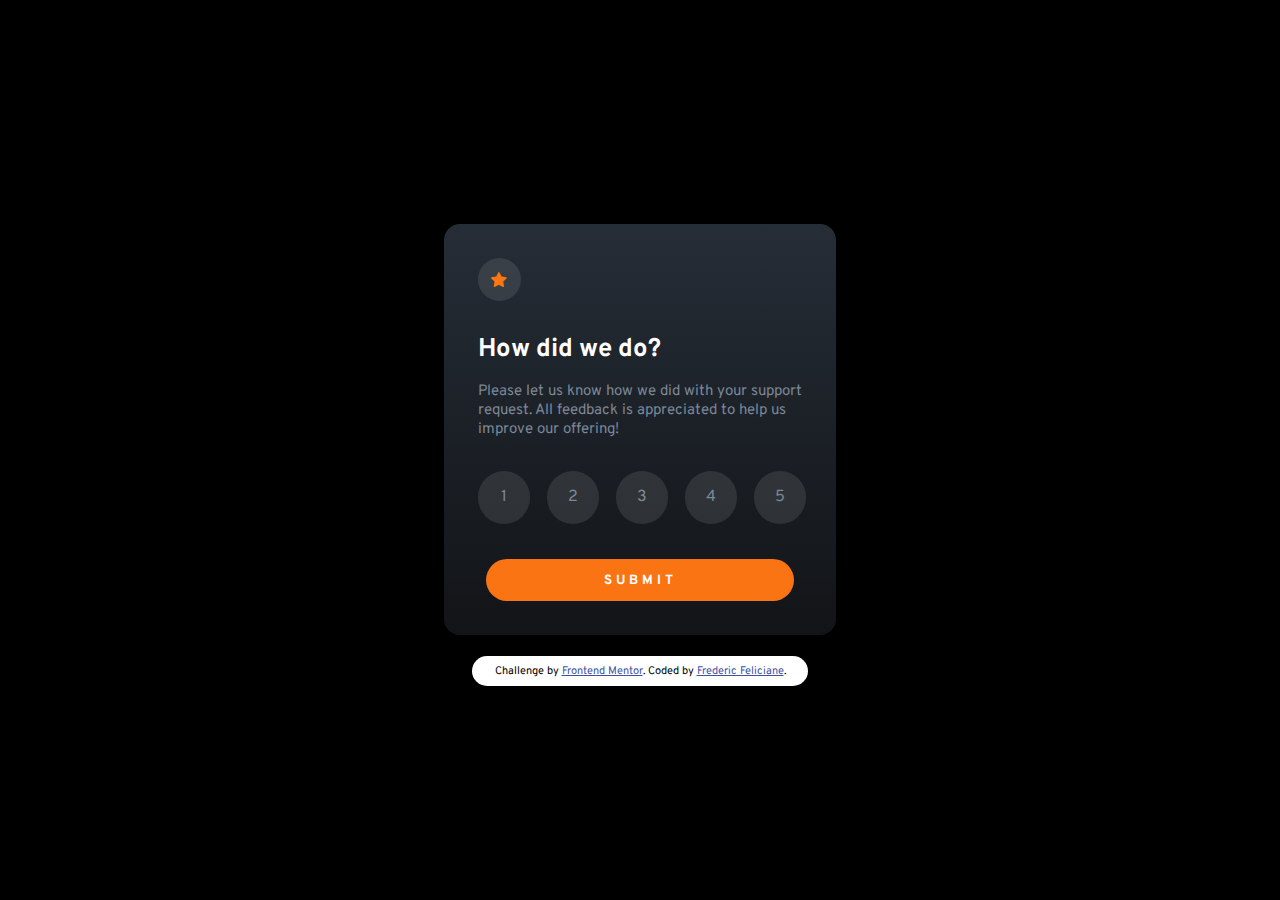
<file: index.html>
<!DOCTYPE html>
<html lang="en">
<head>
  <meta charset="UTF-8">
  <meta name="viewport" content="width=device-width, initial-scale=1.0"> <!-- displays site properly based on user's device -->

  <link rel="icon" type="image/png" sizes="32x32" href="./images/favicon-32x32.png">

  <title>Frontend Mentor | Interactive rating component</title>

  <!-- Feel free to remove these styles or customise in your own stylesheet 👍 -->
  <style>
    .attribution { font-size: 11px; text-align: center; }
    .attribution a { color: hsl(228, 45%, 44%); }
  </style>

  <link rel="stylesheet" href="./styles.css">
  <link rel="preconnect" href="https://fonts.googleapis.com">
  <link rel="preconnect" href="https://fonts.gstatic.com" crossorigin>
  <link href="https://fonts.googleapis.com/css2?family=Overpass:wght@400;700&display=swap" rel="stylesheet">
</head>
<body>

  <!-- Rating state start -->
  <div class="container">
    <div class="bg_img">

      <div class="star_container"><img src="./images/icon-star.svg" alt="" class="star"></div>

      <form action="/thank_you.html" method="get">
        <h1>How did we do?</h1>
        <p>
          Please let us know how we did with your support request. All feedback is appreciated
          to help us improve our offering!
        </p>

        <div class="rating_container">
          <div class="rating">
            <input type="radio" id="1" name="rating" value="1">
            <label for="1">1</label>
          </div>
          <div class="rating">
            <input type="radio" id="2" name="rating" value="2">
            <label for="2">2</label>
          </div>
          <div class="rating">
            <input type="radio" id="3" name="rating" value="3">
            <label for="3">3</label>
          </div>
          <div class="rating">
            <input type="radio" id="4" name="rating" value="4">
            <label for="4">4</label>
          </div>
          <div class="rating">
            <input type="radio" id="5" name="rating" value="5">
            <label for="5">5</label>
          </div>
        </div>

        <button class="submit">Submit</button>
      </form>


      <!-- Rating state end -->

    </div>
  </div>
  <div class="attribution">
    Challenge by <a href="https://www.frontendmentor.io?ref=challenge" target="_blank">Frontend Mentor</a>.
    Coded by <a href="https://github.com/GabrielV7x">Frederic Feliciane</a>.
  </div>

  <script src="/index.js"></script>
</body>
</html>
</file>
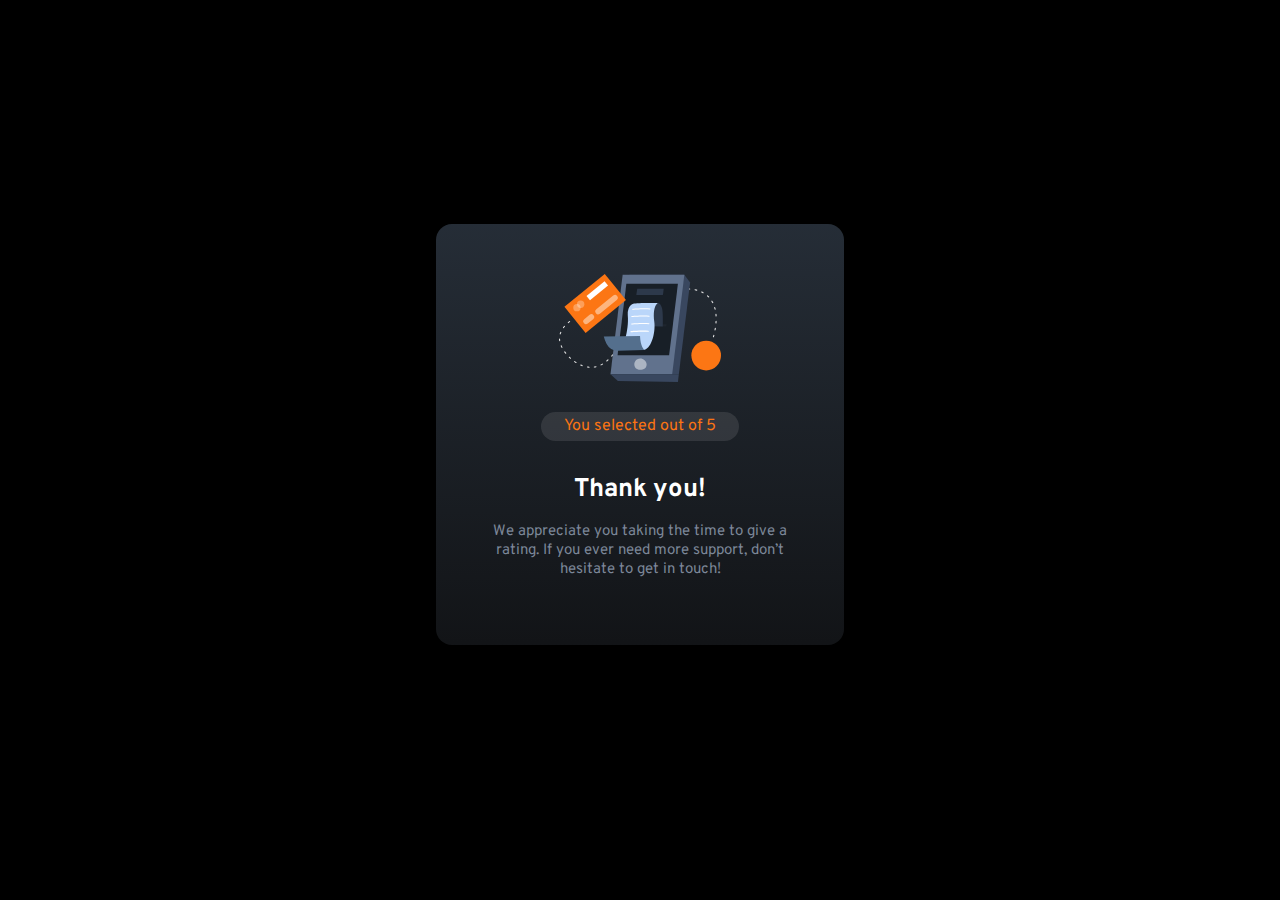
<file: thank_you.html>
<!DOCTYPE html>
<html lang="en">
<head>
    <meta charset="UTF-8">
    <meta http-equiv="X-UA-Compatible" content="IE=edge">
    <meta name="viewport" content="width=device-width, initial-scale=1.0">
    <title>Thank you Page</title>

    <link rel="stylesheet" href="./styles.css">
    <link rel="preconnect" href="https://fonts.googleapis.com">
    <link rel="preconnect" href="https://fonts.gstatic.com" crossorigin>
    <link href="https://fonts.googleapis.com/css2?family=Overpass:wght@400;700&display=swap" rel="stylesheet">
</head>
<body>

    <!-- Thank you state start -->
    <div class="container2">
        <div class="bg_img">
            <div class="thankyou_img"><img src="./images/illustration-thank-you.svg" alt=""></div>
    
            <div class="answer_container">
                You selected <span class="answer"></span> out of 5
            </div>
          
            <h1>
                Thank you!
            </h1>
          
            <p>
                We appreciate you taking the time to give a rating. If you ever need more support, 
                don’t hesitate to get in touch!
            </p>
        </div>
    </div>
  
    <!-- Thank you state end -->

    <script src="/thankyou.js"></script>
</body>
</html>
</file>
<file: styles.css>
* {
    margin: 0;
    padding: 0;
    font-family: 'Overpass', sans-serif;
}

body {
    background-color: black;
}

.container {
    max-width: 24.5rem;
    max-height: 25rem;
    margin: 14rem auto 2rem;
    border-radius: 10px;
}

.bg_img {
    background-image: linear-gradient(180deg, hsl(213, 19%, 18%), hsl(216, 12%, 8%));
    border-radius: 1rem;
    padding: 2.1rem;
}


/* starr */

div.star_container {    
    display: flex;
    justify-content: center;
    align-items: center;
    height: 2.7rem;
    width: 2.7rem;
    background-color: rgba(255, 255, 255, 0.1);
    border-radius: 3.5rem;
    margin-bottom: 2rem;
}

.star {
    width: 1rem;
}


/* Text */

h1 {
    font-family: 'Overpass', sans-serif;
    color: white;
    font-size: 1.6rem;
    margin-bottom: 1rem;
}

p {
    color: hsl(216, 12%, 54%);
    font-size: 15px;
    margin-bottom: 2rem;
}

.rating_container {
    display: flex;
    justify-content: space-between;
    width: 85%;
    height: 5.5rem;
}

.rating {
    position: relative;
}

label {
    position: absolute;
    display: flex;
    justify-content: center;
    align-items: center;
    height: 3.3rem;
    width: 3.3rem;
    background-color: rgba(255, 255, 255, 0.1);
    border-radius: 3.5rem;
    margin-bottom: 2rem;
    color: hsl(216, 12%, 54%);
    cursor: pointer;
}

label:hover {
    background-color: hsl(25, 97%, 53%);
    color: white;
}

.ratingselected {
    background-color: hsl(217, 12%, 63%);
    color: white;
}

input[type="radio"] {
    position: absolute;
    visibility: hidden;

}

button.submit {
    display: block;
    width: 95%;
    margin: 0 auto;
    background-color: hsl(25, 97%, 53%);
    color: white;
    text-transform: uppercase;
    border-style: none;
    padding: 0.8rem 0.5rem;
    border-radius: 25px;
    font-weight: 700;
    letter-spacing: 4px;
    cursor: pointer;
}

button:hover  {
    background-color: white;
    color: hsl(25, 97%, 53%);
}

.attribution {
    display: block;
    background-color: white;
    width: 20rem;
    margin: 0 auto;
    padding: 0.5rem;
    border-radius: 2rem;
}


/* Thank you page */

.container2 {
    max-width: 25.5rem;
    max-height: 25rem;
    margin: 14rem auto 2rem;
    border-radius: 10px;
    text-align: center;
}

.thankyou_img {
    margin: 1rem 0 1.5rem;
}

.answer_container {
    color: hsl(25, 97%, 53%);
    background-color: rgba(255, 255, 255, 0.1);
    padding: 0.3rem;
    border-radius: 2rem;
    width: 55%;
    margin: 0 auto 2rem;
}



/* Mobile */

@media (max-width: 480px) {
    .container {
        max-width: 23.5rem;
    }

    p {
        max-width: 19rem;
    }

    .container2 {
        max-width: 23.5rem;
    }
  }
</file>
